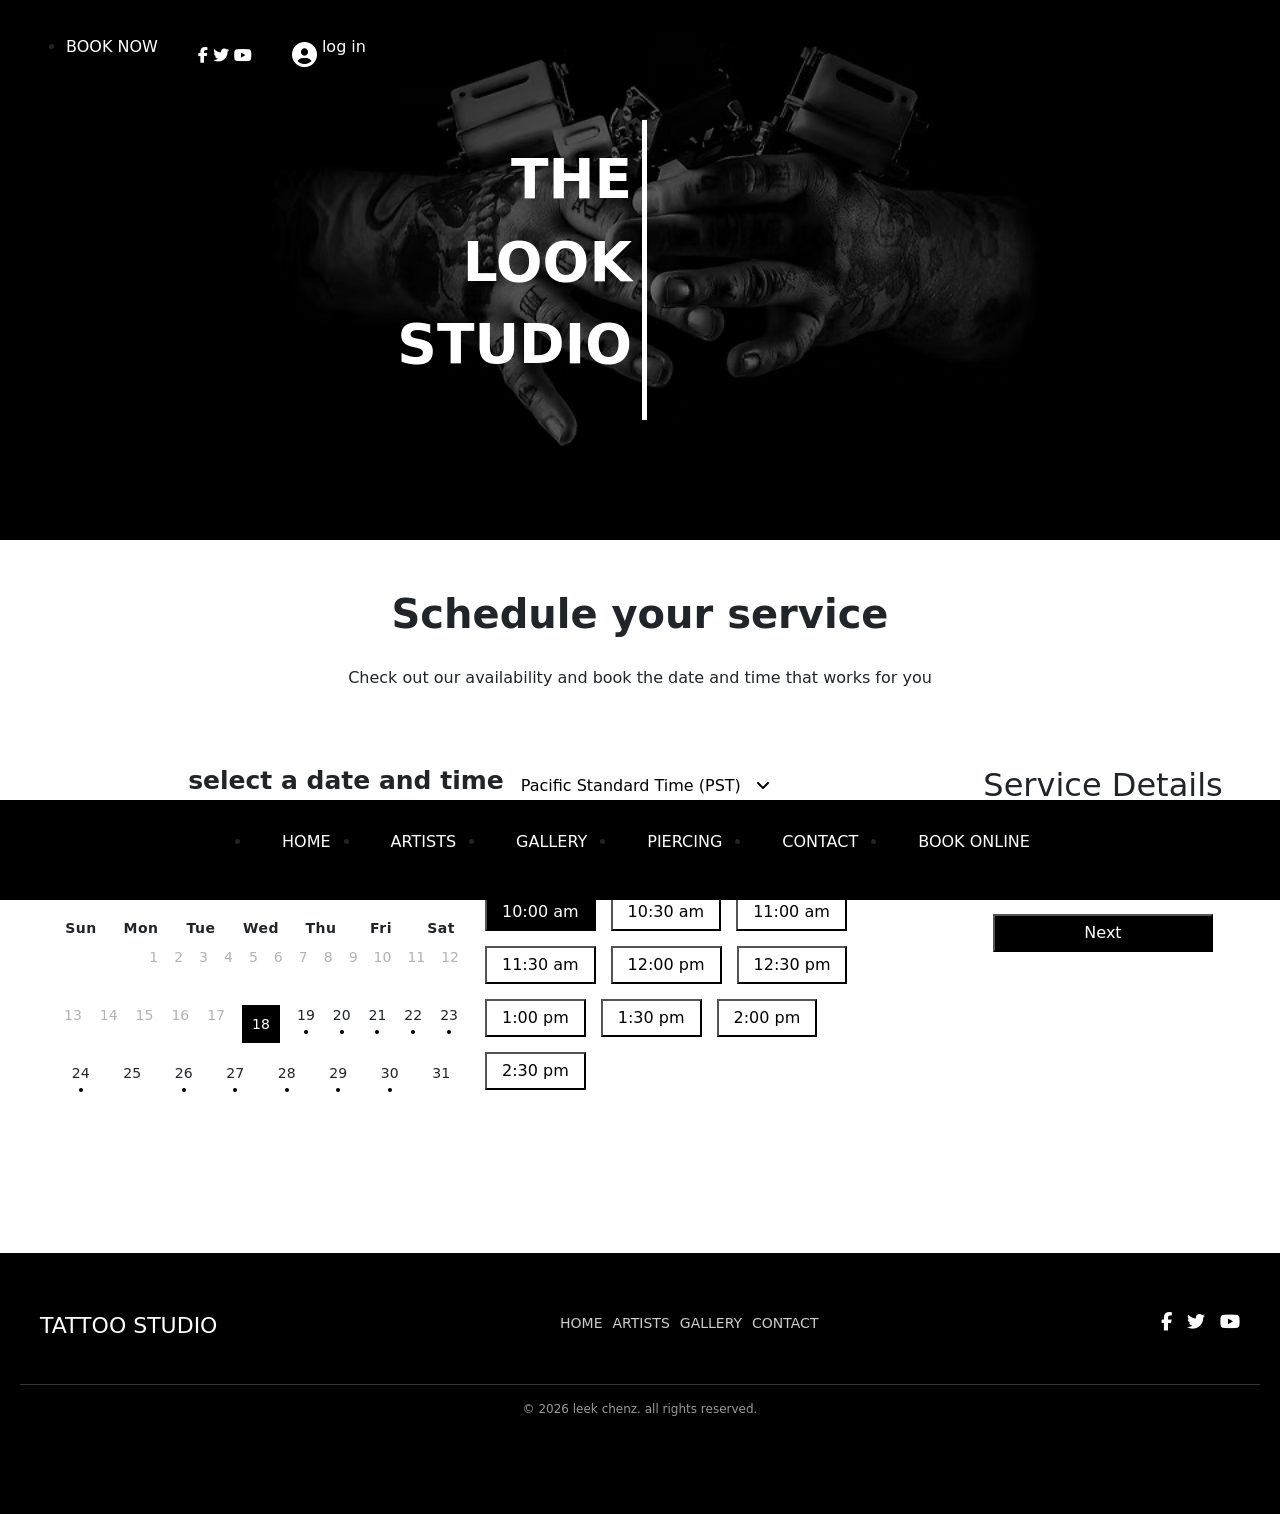
<file: templates/inside.html>
<!doctype html>
<html lang="en">
  <head>
    <meta charset="UTF-8" />
    <meta name="viewport" content="width=device-width, initial-scale=1.0" />
    <title>inside book</title>
    <link rel="stylesheet" href="../styles/inside.css" />
    <link rel="stylesheet" href="../styles/cmn.css" />
    <link
      rel="stylesheet"
      href="https://cdnjs.cloudflare.com/ajax/libs/font-awesome/6.5.1/css/all.min.css"
      crossorigin="anonymous"
    />
    <link
      href="https://cdn.jsdelivr.net/npm/bootstrap@5.3.2/dist/css/bootstrap.min.css"
      rel="stylesheet"
    />
  </head>
  <body>
    <!-- #region header  -->
    <header class="header">
      <div class="both">
        <div class="both">
          <div class="not-main">
            <a href="../index.html">Tattoo Studio</a>
          </div>

          <div class="tattu">
            <button class="burger" id="burger" aria-label="Open menu">
              <span class="bline"></span>
              <span class="bline"></span>
              <span class="bline"></span>
            </button>

            <nav class="nav2" id="mobileMenu">
              <ul>
                <li><a href="../index.html#home">home</a></li>
                <li><a href="../index.html#sec1">artists</a></li>
                <li><a href="../index.html#sec2">gallery</a></li>
                <li><a href="../index.html#sec3">piercing</a></li>
                <li><a href="../index.html#contact">contact</a></li>
                <li><a href="./book.html">book online</a></li>
              </ul>
            </nav>
          </div>
        </div>
      </div>
      <div class="top">
        <nav class="nav1">
          <ul>
            <li><a href="">book now</a></li>
          </ul>
          <div class="icons">
            <i class="fa-brands fa-facebook-f"></i>
            <i class="fa-brands fa-twitter"></i>
            <i class="fa-brands fa-youtube"></i>
          </div>
          <div class="log">
            <i class="fa-solid fa-circle-user"></i>
            <p>log in</p>
          </div>
        </nav>
      </div>
      <div class="bottom">
        <nav class="nav3">
          <ul>
            <li>
              <a href="../index.html#home">home</a>
            </li>
            <li>
              <a href="../index.html#sec1">artists</a>
            </li>
            <li>
              <a href="../index.html#sec2">gallery</a>
            </li>
            <li>
              <a href="../index.html#sec3">piercing</a>
            </li>
            <li>
              <a href="../index.html#contact">contact</a>
            </li>
            <li>
              <a href="./book.html">book online</a>
            </li>
          </ul>
        </nav>
      </div>
    </header>
    <!-- #endregion -->

    <!-- #region main  -->
    <main>
      <div class="contain-garet">
        <div class="container">
          <div class="text">
            <p>the look studio</p>
          </div>
          <div class="line"></div>
          <div class="logo">
            <img src="../pictures/pepela.svg" />
            <img src="../pictures/qala.svg" />
            <img src="../pictures/oqtopus.svg" />
          </div>
        </div>
      </div>
    </main>
    <!-- #endregion main  -->

    <section>
      <div class="head">
        <h1>Schedule your service</h1>
        <p>
          Check out our availability and book the date and time that works for
          you
        </p>
      </div>
      <div class="mtavari-box">
        <div class="marcxena">
          <div class="dro">
            <div class="teqsti">
              <h2>select a date and time</h2>
              <div class="time-shecvla">
                <button class="btn-time" type="button">
                  Pacific Standard Time (PST)
                  <span class="arrow">
                    <i class="fa-solid fa-angle-down"></i>
                  </span>
                </button>
                <ul class="menu">
                  <li>Pacific Standard Time (PST)</li>
                  <li>Georgia Standard Time (GMT+4)</li>
                </ul>
              </div>
            </div>
            <div class="line"></div>
          </div>
          <div class="danarcheni">
            <div class="kalendari">
              <div class="container my-5 calendar">
                <div
                  class="d-flex justify-content-between align-items-center mb-4"
                >
                  <span class="arrow">&lsaquo;</span>
                  <h5 class="mb-0">January&nbsp;&nbsp;2026</h5>
                  <span class="arrow">&rsaquo;</span>
                </div>
                <div class="row text-center fw-semibold mb-2">
                  <div class="col">Sun</div>
                  <div class="col">Mon</div>
                  <div class="col">Tue</div>
                  <div class="col">Wed</div>
                  <div class="col">Thu</div>
                  <div class="col">Fri</div>
                  <div class="col">Sat</div>
                </div>
                <div class="row text-center g-3">
                  <div class="col text-muted"></div>
                  <div class="col text-muted"></div>
                  <div class="col text-muted"></div>
                  <div class="col text-muted"></div>

                  <div class="col text-muted">1</div>
                  <div class="col text-muted">2</div>
                  <div class="col text-muted">3</div>

                  <div class="col text-muted">4</div>
                  <div class="col text-muted">5</div>
                  <div class="col text-muted">6</div>
                  <div class="col text-muted">7</div>
                  <div class="col text-muted">8</div>
                  <div class="col text-muted">9</div>
                  <div class="col text-muted">10</div>

                  <div class="col text-muted">11</div>
                  <div class="col text-muted">12</div>
                  <div class="col text-muted">13</div>
                  <div class="col text-muted">14</div>
                  <div class="col text-muted">15</div>
                  <div class="col text-muted">16</div>
                  <div class="col text-muted">17</div>

                  <div class="col">
                    <div class="selected">18</div>
                  </div>

                  <div class="col">19<span class="dot"></span></div>
                  <div class="col">20<span class="dot"></span></div>
                  <div class="col">21<span class="dot"></span></div>
                  <div class="col">22<span class="dot"></span></div>
                  <div class="col">23<span class="dot"></span></div>
                  <div class="col">24<span class="dot"></span></div>

                  <div class="col">25</div>
                  <div class="col">26<span class="dot"></span></div>
                  <div class="col">27<span class="dot"></span></div>
                  <div class="col">28<span class="dot"></span></div>
                  <div class="col">29<span class="dot"></span></div>
                  <div class="col">30<span class="dot"></span></div>
                  <div class="col">31</div>
                </div>
              </div>
            </div>
            <div class="adgilebi">
              <p>availability for monday, January 18</p>
              <div class="buttons">
                <button class="slot active">10:00 am</button>
                <button class="slot">10:30 am</button>
                <button class="slot">11:00 am</button>
                <button class="slot">11:30 am</button>

                <button class="slot">12:00 pm</button>
                <button class="slot">12:30 pm</button>
                <button class="slot">1:00 pm</button>
                <button class="slot">1:30 pm</button>

                <button class="slot">2:00 pm</button>
                <button class="slot">2:30 pm</button>
              </div>
            </div>
          </div>
        </div>
        <div class="marjvena">
          <h2>service details</h2>
          <div class="line"></div>
          <div class="servisi">
            <p>artist 1</p>
            <p>more details</p>
            <button>next</button>
          </div>
        </div>
      </div>
    </section>
    <footer class="footer">
      <div class="footer-container">
        <div class="footer-left">
          <h3>tattoo studio</h3>
        </div>

        <div class="footer-center">
          <a href="../index.html#home">home</a>
          <a href="../index.html#sec1">artists</a>
          <a href="../index.html#sec2">gallery</a>
          <a href="../index.html#contact">contact</a>
        </div>

        <div class="footer-right">
          <i class="fa-brands fa-facebook-f"></i>
          <i class="fa-brands fa-twitter"></i>
          <i class="fa-brands fa-youtube"></i>
        </div>
      </div>

      <div class="footer-bottom">
        <p>© 2026 leek chenz. all rights reserved.</p>
      </div>
    </footer>
    <button id="scrollTopBtn">
      <i class="fa-solid fa-arrow-up"></i>
    </button>
    <script src="../j-script/common.js"></script>
  </body>
</html>
</file>
<file: styles/inside.css>
main {
  width: 100%;
  display: flex;
  justify-content: center;
  align-items: center;
}
main .contain-garet {
  width: 100%;
  background-image: url("../../pictures/fire.avif");
  background-position: center;
  background-size: cover;
  min-height: 60vh;
  display: flex;
  justify-content: center;
  align-items: center;
}
main .contain-garet .container {
  padding-top: 70px;
  padding-bottom: 70px;
  max-width: 340px;
  width: 100%;
  display: flex;
}
main .contain-garet .container .text {
  width: 160px;
  height: 300px;
  display: flex;
  align-items: center;
  justify-content: end;
}
main .contain-garet .container .text p {
  color: white;
  font-size: 55px;
  text-transform: uppercase;
  font-weight: 600;
  text-align: end;
  padding-right: 10px;
}
@media screen and (max-width: 600px) {
  main .contain-garet .container .text p {
    font-size: 35px;
  }
}
main .contain-garet .container .line {
  width: 5px;
  height: 300px;
  background-color: white;
}
main .contain-garet .container .logo {
  position: relative;
  width: 160px;
  height: 160px;
}
main .contain-garet .container .logo img {
  position: absolute;
  inset: 0;
  opacity: 0;
  animation: swap 3s infinite;
}
main .contain-garet .container .logo img:nth-child(1) {
  animation-delay: 0s;
}
main .contain-garet .container .logo img:nth-child(2) {
  animation-delay: 1s;
}
main .contain-garet .container .logo img:nth-child(3) {
  animation-delay: 2s;
}
@keyframes swap {
  0% {
    opacity: 0;
  }
  10% {
    opacity: 1;
  }
  30% {
    opacity: 1;
  }
  40% {
    opacity: 0;
  }
  100% {
    opacity: 0;
  }
}

section {
  width: 100%;
  background-color: white;
  display: flex;
  flex-direction: column;
  justify-content: center;
  align-items: center;
}
section .head {
  width: 100%;
  display: flex;
  justify-content: center;
  flex-direction: column;
  align-items: center;
  gap: 10px;
  padding: 50px 0;
}
section .head h1:nth-child(1) {
  font-size: clapm(20px, 3vw 45px);
  font-weight: 700;
}
section .head p:nth-child(2) {
  font-size: clamp(13px, 5vw, 16px);
  padding: 10px;
}
section .mtavari-box {
  width: 100%;
  max-width: 1400px;
  display: flex;
  justify-content: center;
  gap: 10px;
  flex-wrap: wrap;
}
section .mtavari-box .marcxena {
  width: 70%;
  display: flex;
  flex-direction: column;
  gap: 5px;
}
section .mtavari-box .marcxena .danarcheni {
  width: 100%;
  display: flex;
  flex-wrap: wrap;
}
section .mtavari-box .marcxena .dro {
  width: 100%;
  display: flex;
  flex-direction: column;
}
section .mtavari-box .marcxena .line {
  width: 100%;
  height: 2px;
  background-color: #000;
}
section .mtavari-box .marcxena .teqsti {
  display: flex;
  justify-content: center;
  gap: 5px;
}
section .mtavari-box .marcxena .teqsti h2 {
  text-align: center;
  font-size: 25px;
  font-weight: 700;
}
section .mtavari-box .marcxena .teqsti .time-shecvla {
  position: relative;
  display: inline-block;
}
section .mtavari-box .marcxena .teqsti .time-shecvla:focus-within .menu {
  opacity: 1;
  visibility: visible;
}
section .mtavari-box .marcxena .teqsti .time-shecvla:focus-within .arrow {
  transform: rotate(180deg);
}
section .mtavari-box .marcxena .teqsti .btn-time {
  background: transparent;
  border: none;
  padding: 8px 12px;
  cursor: pointer;
  min-width: 260px;
  text-align: left;
  display: flex;
  align-items: center;
}
section .mtavari-box .marcxena .teqsti .btn-time .arrow {
  font-size: 16px;
  padding-left: 15px;
}
section .mtavari-box .marcxena .teqsti .menu {
  position: absolute;
  top: 100%;
  left: 0;
  width: 100%;
  background: #ffffff;
  border: 1px solid #bbb;
  padding: 0;
  margin: 0;
  list-style: none;
  opacity: 0;
  visibility: hidden;
  transition: all 0.15s ease;
}
section .mtavari-box .marcxena .teqsti .menu li {
  padding: 8px 12px;
  cursor: pointer;
}
section .mtavari-box .marcxena .teqsti .menu li:hover {
  background: #dcdcdc;
}
section .mtavari-box .marcxena .kalendari {
  width: 50%;
  min-width: 300px;
  flex-grow: 1;
}
section .mtavari-box .marcxena .adgilebi {
  width: 50%;
  min-width: 300px;
  flex-grow: 1;
}
section .mtavari-box .marcxena .adgilebi p {
  padding: 20px;
  font-weight: 600;
}
section .mtavari-box .marcxena .buttons {
  display: flex;
  flex-wrap: wrap;
  gap: 15px;
  align-items: center;
}
section .mtavari-box .marcxena .buttons .active {
  background-color: #000;
  color: white;
}
section .mtavari-box .marcxena .buttons button {
  padding: 5px 15px;
  background-color: #ffffff;
}
section .mtavari-box .marjvena {
  width: 100%;
  max-width: 300px;
  display: flex;
  flex-direction: column;
  padding-left: 20px;
  flex-grow: 1;
}
section .mtavari-box .marjvena h2:nth-child(1) {
  text-align: center;
  text-transform: capitalize;
}
@media screen and (max-width: 1030px) {
  section .mtavari-box .marjvena {
    width: 100%;
    max-width: 80%;
  }
  section .mtavari-box .marjvena h2 {
    padding-top: 30px;
  }
}
section .mtavari-box .marjvena .line {
  width: 100%;
  height: 2px;
  background-color: #000;
}
section .mtavari-box .marjvena .servisi {
  display: flex;
  flex-direction: column;
  width: 100%;
  padding: 20px 30px;
  text-transform: capitalize;
}
section .mtavari-box .marjvena .servisi p {
  font-weight: 400;
}
section .mtavari-box .marjvena .servisi button {
  background-color: #000;
  color: #ffffff;
  padding: 5px 0;
  text-transform: capitalize;
}
@media (max-width: 768px) {
  section .mtavari-box .kalendari,
  section .mtavari-box .adgilebi {
    width: 100%;
    min-width: 100%;
  }
  section .mtavari-box .teqsti {
    flex-direction: column;
    align-items: center;
    gap: 10px;
  }
  section .mtavari-box .btn-time {
    min-width: 100%;
    justify-content: space-between;
  }
  section .mtavari-box .menu {
    width: 100%;
  }
}
@media (max-width: 576px) {
  section .mtavari-box h1 {
    font-size: 32px;
    text-align: center;
  }
  section .mtavari-box .head {
    padding: 20px 10px;
  }
  section .mtavari-box .buttons {
    justify-content: center;
  }
  section .mtavari-box .buttons button {
    flex: 1 1 45%;
  }
}
@media (max-width: 992px) {
  section .mtavari-box {
    flex-direction: column;
    align-items: center;
  }
  section .marcxena,
  section .marjvena {
    width: 100%;
    max-width: 100%;
    padding-left: 0;
  }
}
@media screen and (max-wdith: 600px) {
  section {
    padding-bottom: 0;
  }
}
section .calendar {
  max-width: 420px;
  margin: 0 auto;
}
section .calendar .arrow {
  font-size: 22px;
  cursor: pointer;
  -webkit-user-select: none;
     -moz-user-select: none;
          user-select: none;
}
section .calendar h5 {
  font-weight: 500;
  letter-spacing: 0.5px;
}
section .calendar .fw-semibold {
  font-size: 14px;
  letter-spacing: 0.5px;
}
section .calendar .row.text-center.g-3 .col {
  min-height: 42px;
  font-size: 14px;
  position: relative;
  cursor: default;
}
section .calendar .row.text-center.g-3 .col.text-muted {
  color: #b3b3b3 !important;
}
section .calendar .selected {
  background-color: #000000;
  color: #ffffff;
  width: 38px;
  height: 38px;
  display: flex;
  align-items: center;
  justify-content: center;
  font-size: 14px;
  font-weight: 500;
}
section .calendar .dot {
  display: block;
  width: 4px;
  height: 4px;
  background-color: #000;
  border-radius: 50%;
  margin: 4px auto 0;
}

@media screen and (max-width: 350px) {
  main .contain-garet .container {
    max-width: 100%;
    padding: 40px 10px;
  }
  main .contain-garet .container .text p {
    font-size: 36px;
  }
  main .contain-garet .container .logo {
    width: 120px;
    height: 120px;
  }
  section .head h1 {
    font-size: 22px;
  }
  section .mtavari-box .marcxena .dro .teqsti h2 {
    font-size: 16px;
  }
  section .mtavari-box .marcxena .danarcheni .kalendari {
    padding: 10px 0;
  }
  section .mtavari-box .marcxena .danarcheni .adgilebi .buttons {
    gap: 6px;
  }
  section .mtavari-box .marjvena h2 {
    font-size: 20px;
  }
}/*# sourceMappingURL=inside.css.map */
</file>
<file: styles/cmn.css>
* {
  margin: 0;
  padding: 0;
  box-sizing: border-box;
}

@font-face {
  font-family: "montserrat";
  src: url("../fonts/Montserrat-Italic-VariableFont_wght.ttf");
  font-weight: 100 900;
  font-style: italic;
  font-display: swap;
}
@font-face {
  font-family: "montserrat";
  src: url("../fonts/Montserrat-VariableFont_wght.ttf");
  font-weight: 100 900;
  font-style: normal;
  font-display: swap;
}
html {
  scroll-behavior: smooth;
}

body {
  overflow-x: hidden;
  font-family: "montserrat", arial, sans-serif;
}
body #scrollTopBtn {
  position: fixed;
  right: 25px;
  bottom: 90px;
  width: 50px;
  height: 50px;
  border: none;
  border-radius: 50%;
  background: black;
  color: white;
  font-size: 20px;
  cursor: pointer;
  opacity: 0;
  visibility: hidden;
  transition: 0.3s;
  z-index: 999;
}
body #scrollTopBtn.show {
  opacity: 1;
  visibility: visible;
}
body #scrollTopBtn:hover {
  background: #333;
}

.header {
  position: relative;
  z-index: 9999;
}
.header a {
  all: unset;
  color: white;
  text-transform: uppercase;
  cursor: pointer;
}
.header p {
  color: white;
}
.header .top {
  position: fixed;
  height: 50px;
  background-color: black;
  top: 30px;
  left: 0;
  max-width: 400px;
  width: 100%;
}
.header .top .nav1 {
  display: flex;
  align-items: center;
  justify-content: center;
  gap: 20px;
  width: 100%;
  height: 100%;
}
.header .top .icons {
  display: flex;
  padding-left: 20px;
  padding-right: 20px;
  gap: 5px;
}
.header .top .icons i {
  color: white;
}
.header .top .log {
  display: flex;
  gap: 5px;
  align-items: center;
}
.header .top .log i {
  color: white;
  font-size: 25px;
}
.header .bottom {
  position: fixed;
  bottom: 0;
  left: 0;
  width: 100%;
  background: black;
  display: flex;
  justify-content: center;
  align-items: center;
}
.header .bottom a {
  pointer-events: auto;
}
.header .bottom .nav3 {
  width: 100%;
  height: 100%;
  display: flex;
  justify-content: center;
  align-items: center;
  gap: 20px;
}
.header .bottom .nav3 ul {
  display: flex;
  flex-wrap: wrap;
}
.header .bottom .nav3 li {
  padding: 30px;
}
.header .both {
  width: 100%;
  min-height: 70px;
  display: none;
  background: black;
  align-items: center;
}
.header .both .not-main {
  width: 50%;
  display: flex;
  justify-content: center;
}
.header .both .tattu {
  width: 50%;
  display: flex;
  justify-content: center;
}
.header .both .burger {
  width: 70px;
  height: 40px;
  border: none;
  border-radius: 5px;
  background: white;
  display: flex;
  flex-direction: column;
  justify-content: center;
  align-items: center;
  gap: 5px;
  cursor: pointer;
  z-index: 1002;
}
.header .both .burger .bline {
  width: 40px;
  height: 3px;
  background: black;
  transition: 0.3s;
}
.header .both .burger.active {
  position: fixed;
  top: 20px;
  right: 20px;
}
.header .both .burger.active .bline:nth-child(1) {
  transform: rotate(45deg) translate(6px, 6px);
}
.header .both .burger.active .bline:nth-child(2) {
  opacity: 0;
}
.header .both .burger.active .bline:nth-child(3) {
  transform: rotate(-45deg) translate(6px, -6px);
}
.header .both .nav2 {
  position: fixed;
  inset: 0;
  background: black;
  display: flex;
  justify-content: center;
  align-items: center;
  opacity: 0;
  visibility: hidden;
  transition: 0.3s;
}
.header .both .nav2 ul {
  list-style: none;
  display: flex;
  flex-direction: column;
  gap: 30px;
  text-align: center;
}
.header .both .nav2.active {
  opacity: 1;
  visibility: visible;
}
.header .both .nav2 a {
  pointer-events: auto;
}
@media screen and (max-width: 600px) {
  .header .top,
  .header .bottom {
    display: none;
  }
  .header .both {
    display: flex;
  }
}
@media screen and (max-width: 600px) {
  .header .top,
  .header .bottom {
    display: none;
  }
  .header .both {
    display: flex;
  }
}

.footer {
  width: 100%;
  background-color: #000;
  color: #fff;
  margin-top: 100px;
  padding: 60px 20px 80px 20px;
}
.footer .footer-container {
  max-width: 1200px;
  margin: auto;
  display: flex;
  justify-content: space-between;
  align-items: flex-start;
  gap: 40px;
  flex-wrap: wrap;
}
.footer .footer-left h3 {
  font-size: 22px;
  text-transform: uppercase;
  margin-bottom: 5px;
}
.footer .footer-left p {
  font-size: 14px;
  opacity: 0.7;
  text-transform: uppercase;
}
.footer .footer-center {
  display: flex;
  gap: 10px;
}
.footer .footer-center a {
  color: #fff;
  text-decoration: none;
  text-transform: uppercase;
  font-size: 14px;
  opacity: 0.8;
  transition: 0.3s;
}
.footer .footer-center a:hover {
  opacity: 1;
  transform: translateX(5px);
}
.footer .footer-right {
  display: flex;
  gap: 15px;
}
.footer .footer-right i {
  font-size: 18px;
  cursor: pointer;
  transition: 0.3s;
}
.footer .footer-right i:hover {
  transform: scale(1.2);
}
.footer .footer-bottom {
  margin-top: 40px;
  text-align: center;
  border-top: 1px solid rgba(255, 255, 255, 0.2);
  padding-top: 15px;
}
.footer .footer-bottom p {
  font-size: 12px;
  opacity: 0.6;
}

/* Responsive */
@media (max-width: 600px) {
  .footer {
    text-align: center;
  }
  .footer .footer-container {
    flex-direction: column;
    align-items: center;
  }
  .footer .footer-center {
    align-items: center;
  }
}/*# sourceMappingURL=cmn.css.map */
</file>
